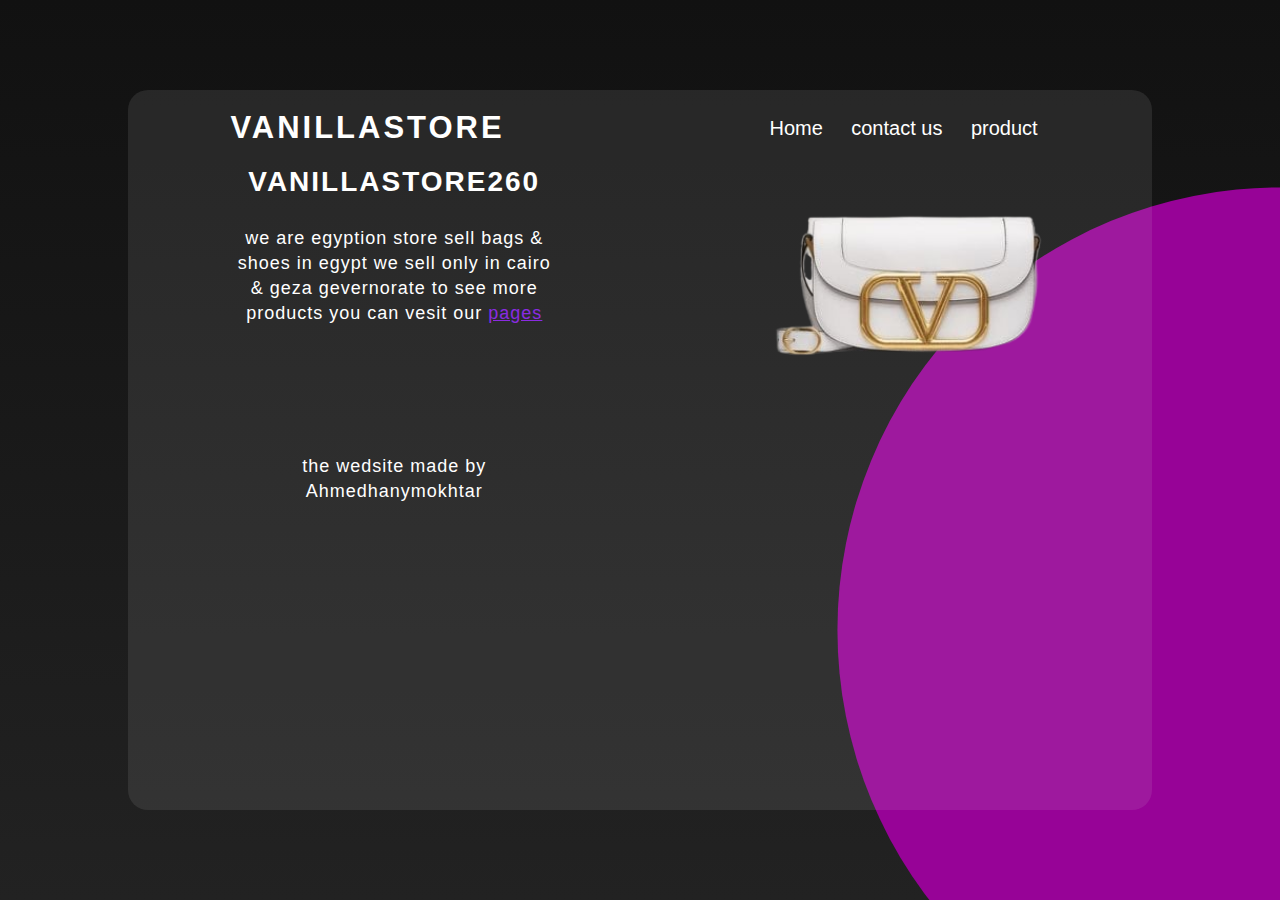
<file: index.html>
<!DOCTYPE html>
<html lang="en">
<head>
    <title>vanillastore</title>
    <link rel="shortcut icon" href="PhotoRetouch1721496267257.png" type="image/x-icon"/>
    <link rel="stylesheet" href="cssfiles/style.css">
    <link rel="stylesheet" href="https://cdnjs.cloudflare.com/ajax/libs/font-awesome/6.5.2/css/all.min.css">
</head>
<body>
    <div class="container">
    <div class="links">
        <nav>
            <a  class="logo" href="#">vanillastore</a>
            <ul>
                <li><a href="#">Home</a></li>
                <li><a href="contact.html">contact us</a></li>
                <li><a href="products.html"> product</a></li>
            </ul>
        </nav>
    </div>
    <div class="content">
        <div class="text">
            <h3>vanillastore260</h3><br>
            <p>we are egyption store sell bags & shoes in egypt we sell only in cairo & geza gevernorate to see more products you can vesit our <a id="site" href="https://www.instagram.com/vanillastore260?igsh=MW1tZ2psb3Fxbjlmag==">pages</a> </p><br><br><br><br><br><br>
            <p>the wedsite made by Ahmedhanymokhtar</p>
        </div>
        <div class="image">
            <img src="img/a1.png" >
        </div>
    </div>
</div>
</body>
</html>
</file>
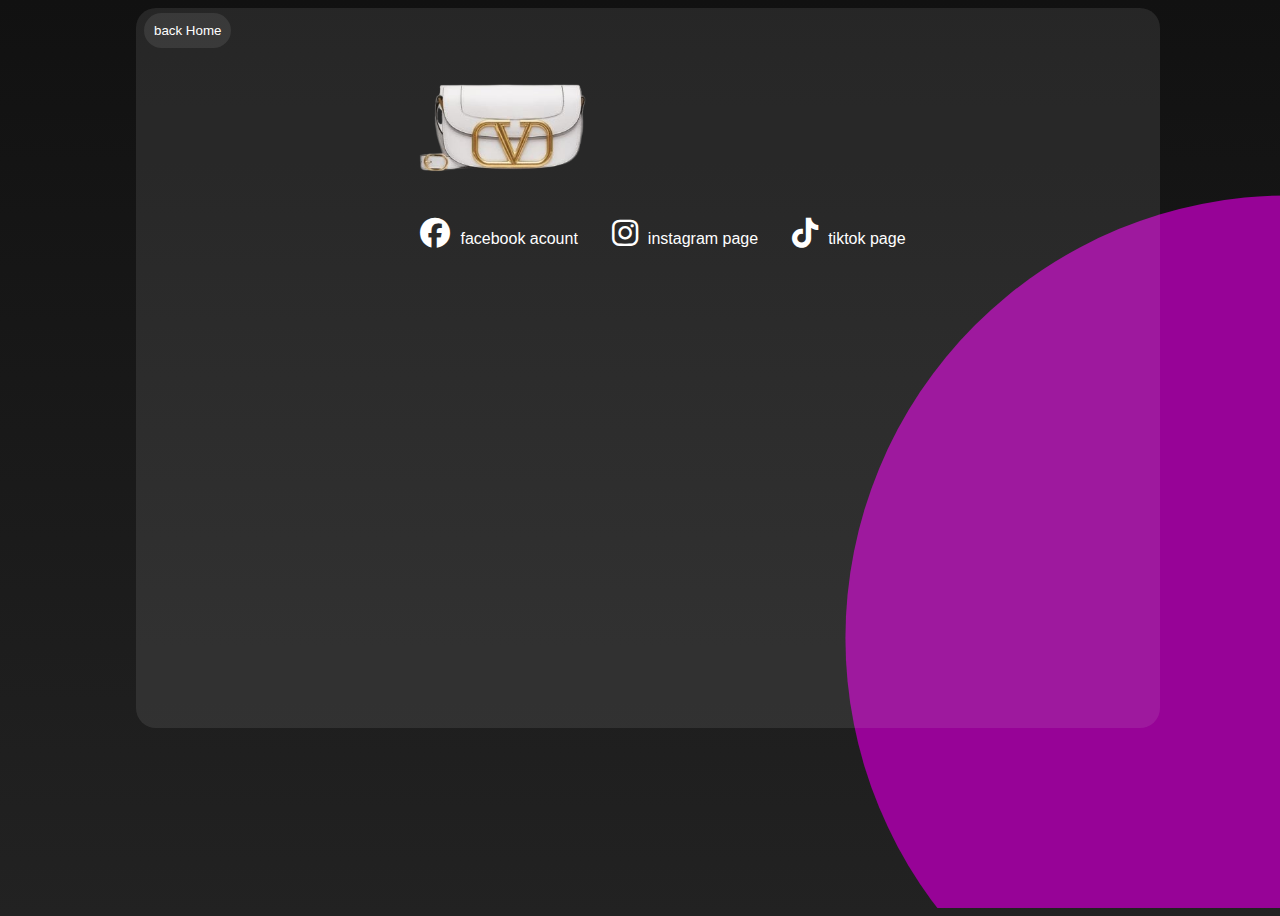
<file: contact.html>
<!DOCTYPE html>
<html lang="en">
<head>
    <link rel="stylesheet" href="cssfiles/contact.css">
    <link rel="stylesheet" href="https://cdnjs.cloudflare.com/ajax/libs/font-awesome/6.5.2/css/all.min.css">
    <title>Document</title>
</head>
<body>
    <div class="contenair">
       <a href="index.html"><button id="button">back Home</button></a> 
        <div class="image">
            <img src="img/a1.png" alt="">
        </div>      
    <div class="medialink">
        <nav>
            <ul>
       <li> <a href="https://www.facebook.com/km.vm.50?mibextid=ZbWKwL"><i class="fa-brands fa-facebook"><p>facebook acount</p></i> </a></li>
       <li>  <a href="https://www.instagram.com/vanillastore260?igsh=MW1tZ2psb3Fxbjlmag=="> <i class="fa-brands fa-instagram"><p>instagram page</p></i>  </a></li>
       <li> <a href="https://www.tiktok.com/@vanillastore06?_t=8o7aDVEmOnK&_r=1"> <i class="fa-brands fa-tiktok"><p> tiktok page</p></i>  </a></li>
    </ul>
    </nav>
    </div>  
</div>
</body>
</html>
</file>
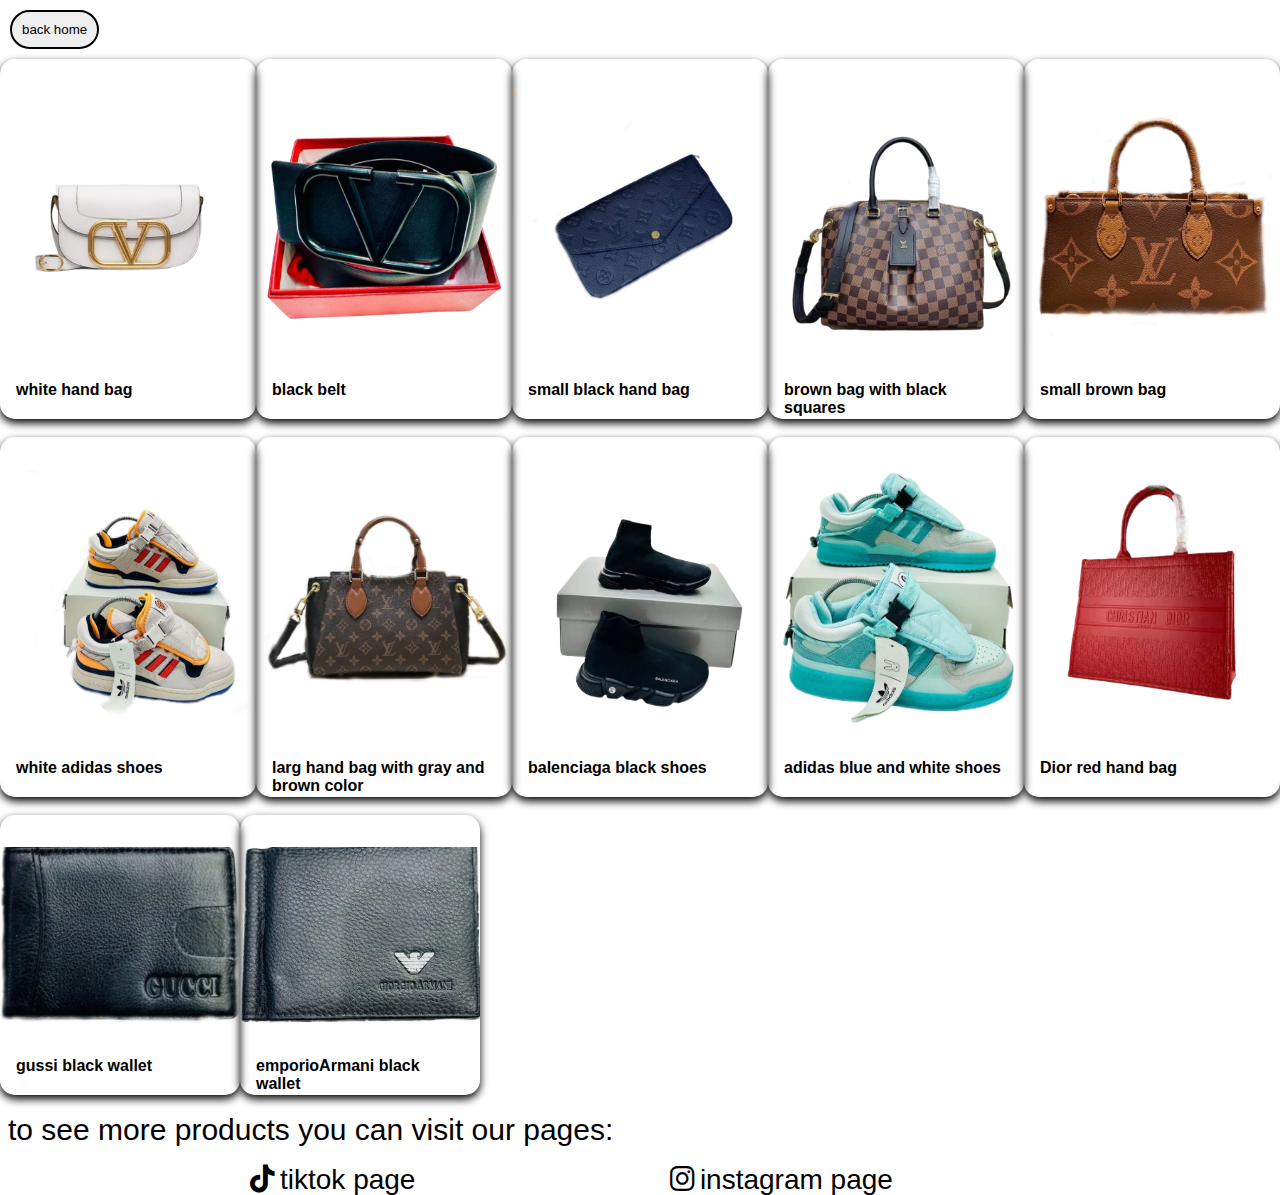
<file: products.html>
<!DOCTYPE html>
<html lang="en">
<head>
    <link rel="stylesheet" href="https://cdnjs.cloudflare.com/ajax/libs/font-awesome/6.5.2/css/all.min.css">
    <link rel="stylesheet" href="cssfiles/products.css">
    <title>Document</title>
</head>
<body>
    <div class="container">
       <a href="index.html"> <button id="button">back home</button></a>

       <div class="item">

        <div class="card">
            <div class="image-contenar">
    <img class="image" src="img/a1.png" >
            </div>
    <div class="text">
        <h4><b>white hand bag</b></h4>
       </div>  
    </div>

    <div class="card">
        <div class="image-contenar">
<img class="image" src="img/a2.png" >
        </div>
<div class="text">
    <h4><b>black belt</b></h4>
   </div>  
</div>

<div class="card">
    <div class="image-contenar">
<img class="image" src="img/a3.png" >
    </div>
<div class="text">
<h4><b>small black hand bag</b></h4>
</div>  
</div>

<div class="card">
    <div class="image-contenar">
<img class="image" src="img/a4.png" >
    </div>
<div class="text">
<h4><b>brown bag with black squares</b></h4>
</div>  
</div>

<div class="card">
    <div class="image-contenar">
<img class="image" src="img/a5.png" >
    </div>
<div class="text">
<h4><b>small brown bag</b></h4>
</div>  
</div>
       </div>
<br>
<div class="item-2">

<div class="card-2">
    <div class="image-contenar-2">
<img class="image-2" src="img/a6.png" >
    </div>
<div class="text-2">
<h4><b>white adidas shoes</b></h4>
</div>  
</div>

<div class="card-2">
    <div class="image-contenar-2">
<img class="image-2" src="img/a7.png" >
    </div>
<div class="text-2">
<h4><b>larg hand bag with gray and brown color</b></h4>
</div>  
</div>

<div class="card-2">
    <div class="image-contenar-2">
<img class="image-2" src="img/a8.png" >
    </div>
<div class="text-2">
<h4><b>balenciaga black shoes</b></h4>
</div>  
</div>

<div class="card-2">
    <div class="image-contenar-2">
<img class="image-2" src="img/a9.png" >
    </div>
<div class="text-2">
<h4><b>adidas blue and white shoes</b></h4>
</div>  
</div>

<div class="card-2">
    <div class="image-contenar-2">
<img class="image-2" src="img/a10.png" >
    </div>
<div class="text-2">
<h4><b>Dior red hand bag </b></h4>
</div>  
</div>
</div>
<br>
<div class="item-3">
<div class="card-3">
    <div class="image-contenar-3">
<img class="image-3" src="img/a11.png" >
    </div>
<div class="text-3">
<h4><b>gussi black wallet</b></h4>
</div>  
</div>

<div class="card-3">
    <div class="image-contenar-3">
<img class="image-3" src="img/a12.png" >
    </div>
<div class="text-3">
<h4><b>emporioArmani black wallet</b></h4>
</div>  
</div>



</div>
<br>
<p id="more">to see more products you can visit our pages:</p>
<br>
<div class="medialinks">
    <nav>
        <ul>
            <li> <a href="https://www.tiktok.com/@vanillastore06?_t=8o7aDVEmOnK&_r=1"> <i class="fa-brands fa-tiktok"><p> tiktok page</p></i>  </a></li>
            <li>  <a href="https://www.instagram.com/vanillastore260?igsh=MW1tZ2psb3Fxbjlmag=="> <i class="fa-brands fa-instagram"><p>instagram page</p></i>  </a></li>
        </ul>
    </nav>
</div>
   </div>
</body>
</html>
</file>
<file: cssfiles/style.css>
*{
    padding: 0;
    margin: 0;
    font-family: sans-serif;
}

body{
    background-size: contain;
    background: linear-gradient(#111,#222);
background-repeat: no-repeat;
    height: 100vh;
    width: 100%;
    display: flex;
    justify-content: center;
    align-items: center;
}

body::after{
    content: '';
    width: 100%;
    height: 100%;
    background-color:rgb(151, 3, 151);
    position: absolute;
    z-index: -1;
    clip-path: circle(40% at right 70%);

}

.container{
    width: 80%;
    height: 80%;
    background:rgb(225, 225, 225,0.1);
    border-radius: 20px;
overflow: hidden;
}

nav{
    display: flex;
    justify-content: space-between;
    align-items: center;
    width: 80%;
    margin: auto;
    padding: 20PX 0;
}

nav .logo{
    color: #fff;
    text-decoration: none;
    font-size: 31px;
    text-transform: uppercase;
    letter-spacing: 3px;
    font-weight: 700;
}

nav ul li {
    display: inline-block;
    margin: 0 6px;

}

nav ul li a{
    color: #fff;
    display: inline-block;
    margin: 0 6px;
    font-weight: 500;
    text-decoration: none;
    font-size: 20px;
    transition: 1s;
}

nav ul li a:hover{
    color:rgb(255, 58, 58);
    letter-spacing: 0.05cm;
}

.content{
    display: flex;
    justify-content: space-between;
    text-align: center;
    height: 100%;
    width: 80%;
    margin: auto;

}
.content .text{
    color: white;
    width: 40%;

}
.content .text h3{
    font-size: 28px;
    text-transform: uppercase;
    font-weight: 600;
    letter-spacing: 2px;

}
.content .text p{
    font-size: 18px;
    line-height: 25px;
    margin: 10px 0;
    letter-spacing: 1px;

}
.content  .image{
    width: 40%;

}
.content  .image img{
    width: 400px;

}


@media(min-width:768px) and (max-width:992px){
    .content  .image img{
        width: 330px;
    
    }
    
}

@media(max-width:768px){
    .content,nav{
        flex-direction: column;
        justify-content: center;

    }
    .content .image,.content .image .text{
        width: 80%;
        justify-content: center;

    }
    body::after{
        clip-path: circle(50% at botton);
    }
}

#site{
    transition: 1s;
    color: blueviolet;
}
#site:hover{
    color: #fff;
}
</file>
<file: cssfiles/contact.css>
body{
   
    background: linear-gradient(#111,#222);
    height: 100vh;
    width: 100%;
    display: flex;
    justify-content:center;

}

body::after{
    content: '';
    width: 100%;
    height: 100%;
    background-color: rgb(151, 3, 151);
    position: absolute;
    z-index: -1;
    clip-path: circle(40% at right 70%);
    overflow: hidden;

}

.contenair{
    width: 80%;
    height: 80%;
    background:rgb(225, 225, 225,0.1);
    border-radius: 20px;

}
.medialink nav{
    display: inline-block;
    display: flex;
   justify-content: center;

}

.medialink nav ul li{
    list-style: none;
display: inline-block;
}
.medialink nav ul li a{
    color: white;
    text-decoration: none;
    transition: 0.5s;
    font-size: 30px;
   padding: 10px;
}
.medialink nav ul li a:hover{
    color: black;
}
.medialink nav ul li a p{
    padding: 10px;
    display: inline-block;
    font-family: sans-serif;
    font-size: medium;
    color: white;
}

.image{
padding-left: 250px;
}

.image img{
    width: 250px;
}

button{
    padding: 10px;
    border-radius: 20px;
    background:rgb(225, 225, 225,0.1);
    border: none;
    margin: 5px 8px;
    transition: 1s;
    color: #fff;
    cursor: pointer;
}
button:hover{
    background-color: rgb(151, 3, 151);
    letter-spacing: 0.05cm;
}
</file>
<file: cssfiles/products.css>
*{
    padding: 0;
    margin: 0;
    font-family: sans-serif;
}


button{
    padding: 10px;
    margin: 10px 10px;
    border: 2px solid black;
    border-radius: 20px;
    cursor: pointer;
    transition: 1s;
}

button:hover{
    background-color:rgb(151, 3, 151);
    letter-spacing: 0.05cm;
}

.card{
    box-shadow: 0 4px 8px 0 rgba(0, 0, 0, 2);
    transition: 0.3s;
    width: 20rem;
    border-radius: 15px;
}

.card:hover{
    box-shadow: 0 8px 16px 0 rgba(0, 0, 0, 2);;

}

.text{
    padding: 2px 16px;
}
.image{
    width: 100%;
    height: 100%;
    object-fit: contain;
}

.item{
    display: flex;
}
.image-contenar{
    width: 100%;
    height: 20rem;
}

.card-2{
    box-shadow: 0 4px 8px 0 rgba(0, 0, 0, 2);
    transition: 0.3s;
    width: 20rem;
border-radius: 15px;
}
.card-2:hover{
    box-shadow: 0 8px 16px 0 rgba(0, 0, 0, 2);;
 
}
.text-2{
    padding: 2px 16px;
}
.image-2{
    width: 100%;
    height: 100%;
    object-fit: contain;

}
.item-2{
    display: flex;
}
.image-contenar-2{
    width: 100%;
    height: 20rem;

}

.item-3{
    display: flex;
}
.image-contenar-3{
    width: 100%;
    height: 20rem;
}

.card-3{
    box-shadow: 0 4px 8px 0 rgba(0, 0, 0, 2);
    transition: 0.3s;
    width: 15rem;
border-radius: 15px;
}
.card-3:hover{
    box-shadow: 0 8px 16px 0 rgba(0, 0, 0, 2);;
 
}
.text-3{
    padding: 2px 16px;
}
.image-3{
    width: 100%;
    height: 100%;
    object-fit: contain;

}
.item-3{
    display: flex;
}
.image-contenar-3{
    width: 100%;
    height: 15rem;
}

.medialinks nav{
display: flex;
}

.medialinks nav ul li{
    display: inline-block;
}

.medialinks nav ul  i {
    font-size: 28px;
    color: black;
    transition: 1s;
margin-left: 250px;
}

.medialinks nav ul i p{
    display: inline-block;
    padding-left: 5px;
}

.medialinks nav ul i:hover{
    color: rgb(196, 0, 179);
}

#more{
    font-size: 30px;
    font-weight: 500;
    padding-left: 8px;
}
</file>
